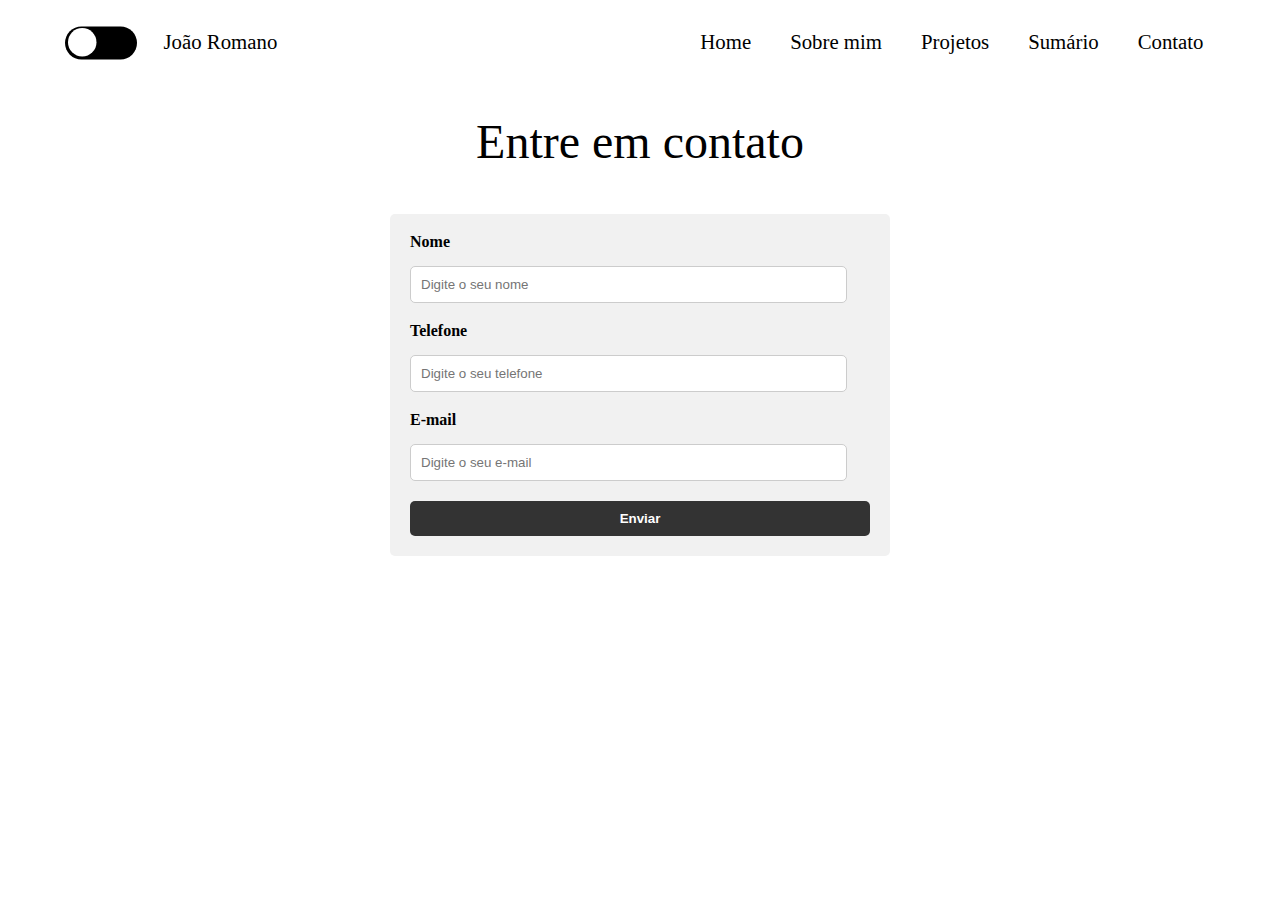
<file: form.html>
<!DOCTYPE html>
<html lang="pt-br">

<head>
    <meta charset="UTF-8">
    <link rel="stylesheet" href="css/form.css">
    <link rel="stylesheet" href="css/reset.css">
    <link rel="preconnect" href="https://fonts.googleapis.com">
    <link rel="preconnect" href="https://fonts.gstatic.com" crossorigin>
    <link rel="preconnect" href="https://fonts.googleapis.com">
    <link rel="preconnect" href="https://fonts.gstatic.com" crossorigin>
    <link href="https://fonts.googleapis.com/css2?family=Josefin+Sans&family=Roboto&display=swap" rel="stylesheet">
    <title>Contato</title>
</head>

<body>
    <header>
        <nav>
            <ul>
                <div class="btn-dark-theme">
                    <input type="checkbox" class="checkbox" id="chk" />
                    <label class="label" for="chk">
                        <i class="fas fa-sun"></i>
                        <i class="fas fa-moon"></i>
                        <div class="ball"></div>
                    </label>
                </div>
                <a id="ancora-nome" href="index.html">
                    <p id="meu-nome">João Romano</p>
                </a>
                <li id="home"><a href="index.html">Home</a></li>
                <li><a href="#sobre-mim">Sobre mim</a></li>
                <li><a href="#projetos">Projetos</a></li>
                <li><a href="#sumario">Sumário</a></li>
                <li><a href="form.html">Contato</a></li>
            </ul>
        </nav>
    </header>
    <section id="contato">
        <h2>Entre em contato</h2>
        <form class="portfolio-form">
            <div class="form-group">
                <label for="name">Nome</label>
                <input placeholder="Digite o seu nome" type="text" id="name" name="name" required>
            </div>
            <div class="form-group">
                <label for="phone">Telefone</label>
                <input placeholder="Digite o seu telefone" type="tel" id="phone" name="phone" required>
            </div>
            <div class="form-group">
                <label for="email">E-mail</label>
                <input placeholder="Digite o seu e-mail" type="email" id="email" name="email" required>
            </div>
            <button type="submit">Enviar</button>
        </form>
    </section>
</body>
</body>

</html>
</file>
<file: css/form.css>
html {
    font-family: 'Josefin Sans', sans-serif;
    font-family: 'Roboto', sans-serif;
  }
  
  * {
    margin: 0;
    padding: 0;
    box-sizing: border-box;
  }
  
  body{
    background-color: #ffffff;
    transition: background 0.3s linear;
  }
  
  .dark,.dark header{
    background-color: #232c35;
  }
  
  .dark nav a{
    color: #eeeeee !important;
  }
  
  
  
  .dark p, .dark h1, .dark span, .dark h2{
    color: #eeeeee !important;
  }
  
  .btn-dark-theme{
    display: flex;
    flex-direction: row;
    justify-content: center;
    align-items: center;
    margin-top: 2rem;
  }
  .checkbox {
    opacity: 0;
    position: absolute;
  }
  
  .label {
    display: flex;
    align-items: center;
    background-color: #000;
    border-radius: 50px;
    cursor:pointer;
    padding: 5px;
    position: relative;
    height: 22px;
    width: 48px;
    transform: scale(1.5);
  }
  
  .label .ball {
    background-color: #fff;
    border-radius: 50%;
    position: absolute;
    top: 1.4px;
    left: 2.3px;
    height: 19px;
    width: 19px;
    transform: translateX(0px);
    transition: transform 0.2s linear;
  }
  
  .checkbox:checked + .label .ball {
    transform: translateX(24px);
  }
  
  .fa-moon {
    color: #b6b5b0;
    font-size: 1rem;
    margin-left: 10px
  }
  
  .fa-sun {
    color: #e6c430;
    font-size: 0.9rem;
  
  }
  
  header {
    background-color: #333;
    background-color: rgb(255, 255, 255);
    height: 70px;
    position: sticky;
    top: 0;
    z-index: 10;
  }
  
  header p {
    margin-top: 2rem;
    font-size: 1.3rem;
  
  }
  
  nav {
    margin-bottom: 50px;
    color: #000;
  }
  
  nav ul {
    list-style: none;
    display: flex;
    font-size: 1.6rem;
    justify-content: center;
    gap: 39px;
  
  }
  
  #home {
    margin-left: 30%;
  }
  
  nav li {
    margin-top: 2rem;
    font-size: 1.3rem;
  
  }
  
  nav a {
    text-decoration: none;
    color: #000;
  
  
  }

.portfolio-form {
    max-width: 500px;
    margin: 0 auto;
    background-color: #f1f1f1;
    padding: 20px;
    border-radius: 5px;
  }
  
  #contato h2 {
    margin-top: 3rem;
    margin-bottom: 3rem;
    text-align: center;
    font-size: 3rem;
  }
  
  .form-group {
    margin-bottom: 20px;
  }
  
  .form-group label {
    display: block;
    font-weight: bold;
    margin-bottom: 1rem;
  }
  
  .form-group input[type="text"],
  .form-group input[type="tel"],
  .form-group input[type="email"] {
    width: 95%;
    padding: 10px;
    border-radius: 5px;
    border: 1px solid #ccc;
  }
  
  button[type="submit"] {
    display: block;
    width: 100%;
    padding: 10px;
    border-radius: 5px;
    border: none;
    background-color: #333;
    color: #fff;
    font-weight: bold;
    cursor: pointer;
  }
</file>
